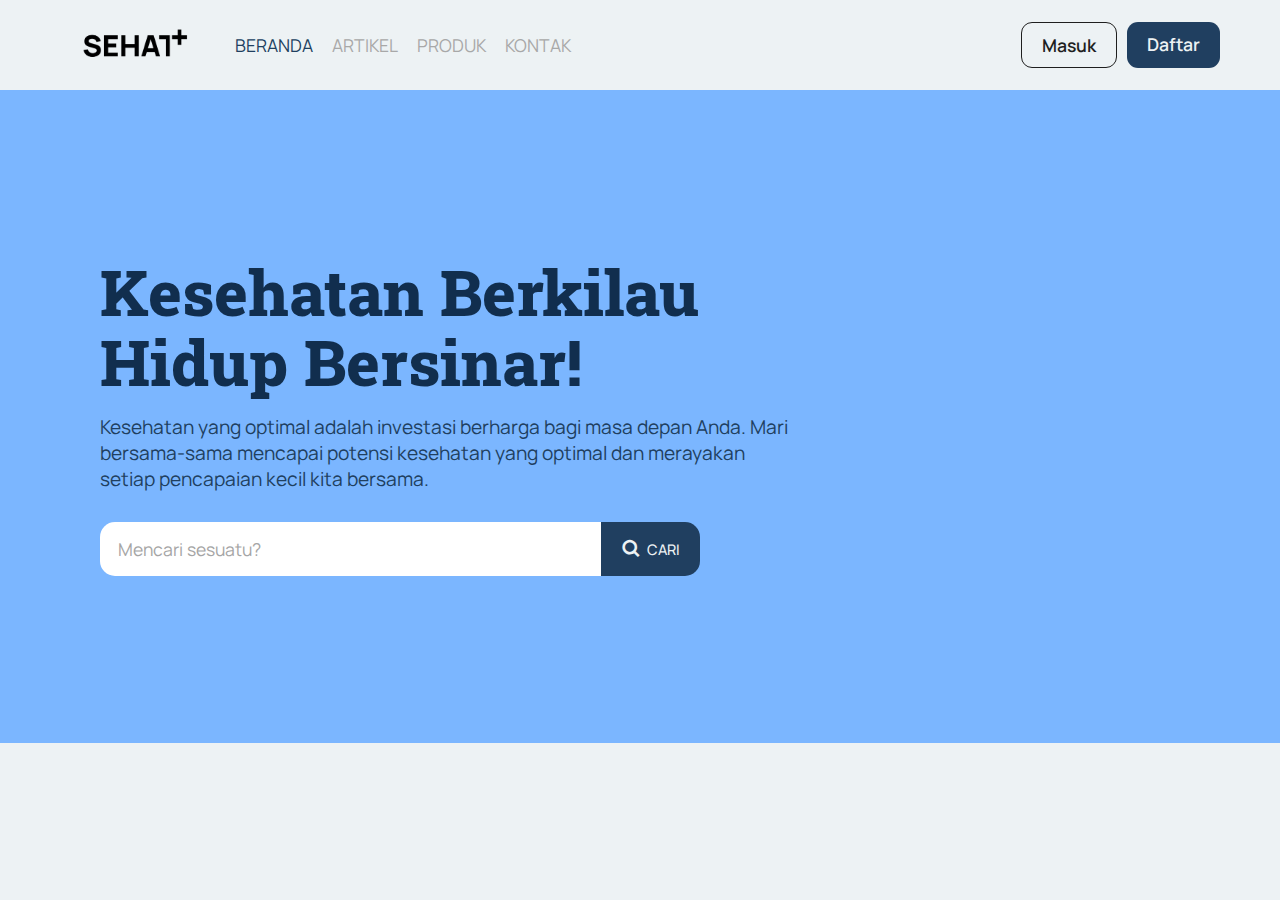
<file: web design/index.html>
<!DOCTYPE html>
<html lang="en">

<head>
    <meta charset="UTF-8">
    <meta name="viewport" content="width=device-width, initial-scale=1.0">
    <title>Document</title>
    <link rel="stylesheet" href="css/global.css">
    <link rel="stylesheet" href="css/index.css">
    <link href='https://unpkg.com/boxicons@2.1.4/css/boxicons.min.css' rel='stylesheet'>
    <link rel="shortcut icon" href="assets/icon.png" type="image/x-icon">
</head>

<body>
    <div class="bungkus-semua">
        <div class="dafmas-bungkus hide">
            <i class='bx bx-x'></i>
            <div class="masdaf-bungkus">
                <div class="masuk bg-sama hide">
                    <h1 class="title-masdaf">Masuk</h1>
                    <p class="label">Nama Pengguna</p>
                    <input type="text" name="namaPemgguna-masuk" id="namaPemgguna-masuk" class="inp-user"
                        placeholder="Nama Pengguna">
                    <p class="label">Password</p>
                    <input type="password" name="password-masuk" id="password-masuk" class="inp-user"
                        placeholder="Password">
                    <p class="lupa-pass">Lupa password?</p>
                    <div class="btn-masdaf">masuk</div>
                    <p class="switch-daf">Belum punya akun? <b>Daftar</b></p>
                </div>
                <div class="daftar bg-sama">
                    <h1 class="title-masdaf">Daftar</h1>
                    <p class="label">Email</p>
                    <input type="email" name="email-daftar" id="email-daftar" class="inp-user" placeholder="Isi Email">
                    <p class="label">Nama Pengguna</p>
                    <input type="text" name="namaPemgguna-daftar" id="namaPemgguna-daftar" class="inp-user"
                        placeholder="Nama Pengguna">
                    <p class="label">Password</p>
                    <input type="password" name="password-daftar" id="password-daftar" class="inp-user"
                        placeholder="Password minimal 8 karakter">
                    <div class="btn-masdaf">Daftar</div>
                    <p class="switch-mas">Sudah punya akun? <b>Masuk</b></p>
                </div>
                <div class="dengan-google">
                    <p>atau</p>
                    <div class="google">
                        <i class='bx bxl-google'></i>
                        <h3>masuk dengan google</h3>
                    </div>
                </div>
            </div>
        </div>
        <header class="nav">
            <div class="kiri">
                <img src="assets/logo.png" alt="">
            </div>
            <div class="kanan none">
                <div class="kanan-abs">
                    <ul>
                        <li><a href="index.html">beranda</a></li>
                        <li><a href="artikel.html">artikel</a></li>
                        <li><a href="produk.html">produk</a></li>
                        <li><a href="#kontak">kontak</a></li>
                    </ul>
                    <div class="masdaf">
                        <span class="dafmas masuk">Masuk</span>
                        <span class="dafmas">Daftar</span>
                        <h1 class="nama-pengguna hide">Nama Anda</h1>
                        <div class="profil-icon hide"><i class="bx bxs-user"></i></div>
                    </div>
                </div>
            </div>
            <div class="menu-click">
                <div class="menu"></div>
            </div>
        </header>
        <div class="bungkus-main">
            <main>
                <div class="konten bungkus-banner">
                    <div class="banner">
                        <h1 class="slogan-utama">Kesehatan Berkilau<br>Hidup Bersinar!</h1>
                        <p class="slogan-paraf">Kesehatan yang optimal adalah investasi berharga bagi masa depan Anda.
                            Mari
                            bersama-sama mencapai potensi kesehatan
                            yang optimal dan merayakan setiap pencapaian kecil kita bersama.</p>
                        <div class="pencarian">
                            <div class="cari">
                                <input type="text" id="data-pencarian" class="data-pencarian"
                                    placeholder="Mencari sesuatu?">
                                <div class="hasil-cari hide">
                                </div>
                            </div>
                            <div class="ikon-cari">
                                <i class='bx bx-search'></i>
                                <p>cari</p>
                            </div>
                        </div>
                    </div>
                    <div class="img-banner">
                        <!-- https://www.freepik.com/free-photo/smiling-asian-doctor-female-nurse-holding-clipboard-pen-wearing-uniform-with-gloves-writing-pati_20091838.htm -->
                    </div>
                    <div class="dekorasi-banner"></div>
                </div>
                <div class="konten layanan">
                    <div class="head-konten">
                        <h1 class="title-head">penunjang kesehatan</h1>
                    </div>
                    <div class="bungkus-layanan">
                        <div class="kertas-layanan">
                            <div class="img-layanan">
                                <div class="img-lyn">
                                    <img src="assets/icon.png" alt="">
                                </div>
                            </div>
                            <div class="teks-layanan">
                                <h1 class="nama-layanan">Nama Layanan</h1>
                                <p class="paraf-layanan">Lorem ipsum dolor sit amet consectetur adipisicing elit. Magni
                                    animi reiciendis amet libero soluta sunt omnis asperiores aliquam repellat, ratione
                                    tenetur, temporibus deleniti quisquam itaque voluptatum natus? Ducimus, unde harum?
                                </p>
                                <span class="coba-layanan">coba</span>
                            </div>
                        </div>
                        <div class="kertas-layanan">
                            <div class="img-layanan">
                                <div class="img-lyn">
                                    <img src="assets/icon.png" alt="">
                                </div>
                            </div>
                            <div class="teks-layanan">
                                <h1 class="nama-layanan">Nama Layanan</h1>
                                <p class="paraf-layanan">Lorem ipsum dolor sit amet consectetur adipisicing elit. Magni
                                    animi reiciendis amet libero soluta sunt omnis asperiores aliquam repellat, ratione
                                    tenetur, temporibus deleniti quisquam itaque voluptatum natus? Ducimus, unde harum?
                                </p>
                                <span class="coba-layanan">coba</span>
                            </div>
                        </div>
                        <div class="kertas-layanan">
                            <div class="img-layanan">
                                <div class="img-lyn">
                                    <img src="assets/icon.png" alt="">
                                </div>
                            </div>
                            <div class="teks-layanan">
                                <h1 class="nama-layanan">Nama Layanan</h1>
                                <p class="paraf-layanan">Lorem ipsum dolor sit amet consectetur adipisicing elit. Magni
                                    animi reiciendis amet libero soluta sunt omnis asperiores aliquam repellat, ratione
                                    tenetur, temporibus deleniti quisquam itaque voluptatum natus? Ducimus, unde harum?
                                </p>
                                <span class="coba-layanan">coba</span>
                            </div>
                        </div>
                    </div>
                </div>
                <div class="konten artikel">
                    <div class="head-konten">
                        <h1 class="title-head">baca artikel baru</h1>
                    </div>
                    <div class="bungkus-artikel">
                        <div class="kertas-artikel">
                            <div class="img-artikel">
                                <img src="assets/artikel/bahaya-merokok.jpg" alt="">
                            </div>
                            <div class="teks-artikel">
                                <h1 class="judul-artikel">Bahaya Merokok</h1>
                                <p class="prev-artikel">Lorem ipsum dolor sit amet, consectetur adipisicing elit.
                                    Officia ad,
                                    illum repudiandae laudantium asperiores temporibus.</p>
                                <a href="">
                                    <div class="baca-lengkap">Baca Selengkapnya</div>
                                </a>
                            </div>
                        </div>
                        <div class="kertas-artikel">
                            <div class="img-artikel">
                                <img src="assets/artikel/bahaya-mie-instan.jpg" alt="">
                            </div>
                            <div class="teks-artikel">
                                <h1 class="judul-artikel">Bahaya Mie Instan</h1>
                                <p class="prev-artikel">Lorem ipsum dolor sit amet, consectetur adipisicing elit.
                                    Officia ad,
                                    illum repudiandae laudantium asperiores temporibus.</p>
                                <a href="">
                                    <div class="baca-lengkap">Baca Selengkapnya</div>
                                </a>
                            </div>
                        </div>
                        <div class="kertas-artikel">
                            <div class="img-artikel">
                                <img src="assets/artikel/manfaat-apel.jpg" alt="">
                            </div>
                            <div class="teks-artikel">
                                <h1 class="judul-artikel">Manfaat Apel</h1>
                                <p class="prev-artikel">Lorem ipsum dolor sit amet, consectetur adipisicing elit.
                                    Officia ad,
                                    illum repudiandae laudantium asperiores temporibus.</p>
                                <a href="">
                                    <div class="baca-lengkap">Baca Selengkapnya</div>
                                </a>
                            </div>
                        </div>
                        <div class="kertas-artikel">
                            <div class="img-artikel">
                                <img src="assets/artikel/manfaat-ikan.webp" alt="">
                            </div>
                            <div class="teks-artikel">
                                <h1 class="judul-artikel">Manfaat Ikan</h1>
                                <p class="prev-artikel">Lorem ipsum dolor sit amet, consectetur adipisicing elit.
                                    Officia ad,
                                    illum repudiandae laudantium asperiores temporibus.</p>
                                <a href="">
                                    <div class="baca-lengkap">Baca Selengkapnya</div>
                                </a>
                            </div>
                        </div>
                    </div>
                    <div class="head-konten">
                        <a href="artikel.html" class="halaman-arahan">lihat semua</a>
                    </div>
                </div>
            </main>
        </div>
    </div>
</body>
<script src="https://code.jquery.com/jquery-3.7.0.js" integrity="sha256-JlqSTELeR4TLqP0OG9dxM7yDPqX1ox/HfgiSLBj8+kM="
    crossorigin="anonymous"></script>
<script src="js/script.js"></script>

</html>
</file>
<file: web design/css/global.css>
@import url('https://fonts.googleapis.com/css2?family=Manrope:wght@200;300;400;500;600;700;800&family=Roboto+Slab:wght@100;300;400;500;600;700;800;900&display=swap');

* {
    margin: 0;
    padding: 0;
    font-family: 'Manrope', sans-serif;
    box-sizing: border-box;
    color: #1f1f1f;
}

:root {
    --merah: #cf5b68;
    --backColor: #EDF2F4;
    --biru: #203f60;
}

body {
    width: 100%;
    height: 100vh;
    overflow: hidden;
}

.hide {
    display: none;
}

.menu-click {
    width: fit-content;
    height: 30px;
    display: none;
    place-content: center;
}

.menu {
    width: 30px;
    height: 3px;
    border-radius: 50px;
    background-color: #1f1f1f;
    position: relative;
    transition: 0.5s;
}

.menu::before {
    content: '';
    width: 30px;
    height: 3px;
    border-radius: 50px;
    background-color: #1f1f1f;
    position: absolute;
    top: -8px;
    rotate: 0;
    transition: 0.5s;
}

.menu::after {
    content: '';
    width: 30px;
    height: 3px;
    border-radius: 50px;
    background-color: #1f1f1f;
    position: absolute;
    bottom: -8px;
    rotate: 0;
    transition: 0.5s;
}

.menu-click.close .menu::before {
    rotate: 45deg;
    top: 0;
}

.menu-click.close .menu::after {
    rotate: -45deg;
    bottom: 0;
}

.menu-click.close .menu {
    background: none;
}

body {
    background-color: var(--backColor);
}

.bungkus-semua {
    width: 100%;
    height: 100vh;
    overflow: hidden;
}

.nav {
    display: flex;
    align-items: center;
    padding: 20px 60px;
    position: relative;
}

.kiri {
    width: fit-content;
    height: 50px;
    display: flex;
    align-items: center;
}

.kiri img {
    height: 100%;
}

.kanan {
    width: 100%;
}

.kanan-abs {
    display: flex;
    justify-content: space-between;
    align-items: center;
    height: 100%;
}

.kanan-abs ul {
    margin-left: 20px;
}

.kanan-abs ul li {
    display: inline-block;
    margin: 8px;
    position: relative;
    font-size: 1.1em;
}

.kanan-abs ul li::before {
    content: '';
    width: 0;
    height: 2px;
    background-color: var(--merah);
    position: absolute;
    bottom: -1px;
    transition: 0.5s;
}

.kanan-abs ul li:hover::before {
    width: 100%;
}

.kanan-abs ul li:hover a {
    color: #1f1f1f;
}

.kanan-abs ul li a {
    text-decoration: none;
    text-transform: uppercase;
    color: #a8a8a8;
}

.kanan-abs ul li:nth-child(1) a {
    color: var(--biru);
}

.masdaf {
    display: flex;
}

.dafmas {
    padding: 10px 20px;
    background-color: var(--biru);
    font-weight: 600;
    font-size: 1.1em;
    border-radius: 11px;
    color: #EDF2F4;
    cursor: pointer;
    margin-left: 10px;
}

.masuk {
    background: none;
    border: 1px solid #1f1f1f;
    color: #1f1f1f;
}

.profil-icon {
    padding: 15px;
    border-radius: 50%;
    border: 1px solid #1f1f1f;
    font-size: 1.3em;
}

.profil-icon a {
    text-decoration: none;
}

.profil-icon i {
    display: flex;
}

.nama-pengguna {
    font-size: 1.4em;
}

@media (max-width: 770px) {
    .menu-click {
        display: grid;
    }

    .nav {
        padding: 10px 0;
        padding-right: 30px;
        padding-left: 30px;
    }

    .kanan-abs ul li,
    .masdaf {
        border-bottom: 1px solid #a8a8a8;
    }

    .kanan {
        position: absolute;
        right: 0;
        top: 100%;
        background-color: var(--backColor);
        width: 200px;
        height: fit-content;
        border: 1px solid #a8a8a8;
        border-bottom: 0;
        transition: 0.5s;
        z-index: 999;
    }

    .kanan.none {
        width: 0;
    }

    .kanan.none>* {
        display: none;
    }

    .kanan-abs {
        justify-content: inherit;
        flex-direction: column-reverse;
    }

    .kanan-abs ul {
        display: flex;
        flex-direction: column;
        margin-left: 0;
        width: 100%;
    }

    .kanan-abs ul li {
        padding: 15px;
        margin: 0;
        display: grid;
        place-content: center;
    }

    .kanan-abs ul li a {
        font-weight: 800;
    }

    .profil-icon {
        display: flex;
        width: fit-content;
        height: fit-content;
        margin-bottom: 20px;
    }

    .masdaf {
        flex-direction: column-reverse;
        align-items: center;
        padding: 20px;
    }

    .menu-click {
        width: 100%;
        justify-content: end;
    }
}

@media screen and (max-width: 475px){
    .nav {
        padding-left: 10px;
        padding-right: 25px;
    }
}
</file>
<file: web design/css/index.css>
:root {
    --merah: #f44156;
    --backColor: #EDF2F4;
    --whiteBrown: #ffffff;
    --biru: #203f60;
}

.hide {
    display: none;
}

.bungkus-main {
    width: 100%;
    height: 680px;
    overflow-y: auto;
}

main {
    height: 100%;
}

.konten {
    padding: 0 100px;
    width: 100%;
    height: 680px;
}

.bungkus-banner {
    display: flex;
    align-items: center;
    flex-wrap: wrap;
    background-color: #7bb6ff;
    height: 96%;
    position: relative;
    justify-content: space-between;
}

.banner {
    width: 700px;
    height: 100%;
    display: flex;
    flex-direction: column;
    justify-content: center;
}

.slogan-utama {
    font-size: 4em;
    font-weight: 800;
    line-height: 70px;
    font-family: 'Roboto Slab',
        serif;
        color: #112e4e;
}

.slogan-paraf {
    font-size: 1.2em;
    margin-top: 18px;
    color: #203f60;
}

.img-banner {
    background-image: url("../assets/dokter.png");
    background-repeat: no-repeat;
    background-position: center bottom;
    background-position-x: 50%;
    background-size: 165%;
    width: 600px;
    height: 100%;
    position: relative;
    z-index: 1;
}

.pencarian {
    width: 600px;
    height: fit-content;
    position: relative;
    display: flex;
    border-radius: 15px;
    margin-top: 30px;
}

.cari {
    width: 100%;
}

.ikon-cari {
    display: flex;
    align-items: center;
    justify-content: center;
    background-color: var(--biru);
    padding: 0 20px;
    border-radius: 0 15px 15px 0;
    font-size: 1.3em;
    cursor: pointer;
}

.ikon-cari i,
.ikon-cari p {
    color: var(--backColor);
}

.ikon-cari i {
    font-weight: 800;
    margin-right: 5px;
}

.ikon-cari p {
    text-transform: uppercase;
    font-size: 0.7em;
    font-weight: 500;
}

.data-pencarian {
    width: 100%;
    height: fit-content;
    padding: 15px 18px;
    border: 0;
    outline: 0;
    font-size: 1.1em;
    border-radius: 15px 0 0 15px;
}

.data-pencarian::-webkit-input-placeholder {
    color: #a5a5a5;
}

.hasil-cari {
    position: absolute;
    width: 100%;
    max-height: 390px;
    top: 100%;
    background-color: var(--backColor);
    border-radius: 15px;
    border-top: 0;
    overflow-y: auto;
    box-shadow: 10px 10px 10px #dddddd;
}

.hasil-cari a {
    text-decoration: none;
}

.kertas-hasil {
    width: 100%;
    height: 130px;
    display: flex;
    padding: 8px;
}

.img-hasil {
    width: 180px;
    height: 100%;
    border-radius: 10px;
    display: grid;
    place-content: center;
    overflow: hidden;
    margin-right: 20px;
}

.img-hasil img {
    width: 100%;
}

.judul-hasil {
    -webkit-line-clamp: 1;
    overflow: hidden;
    display: -webkit-box;
    -webkit-box-orient: vertical;
    width: 340px;
}

.prev-hasil {
    -webkit-line-clamp: 2;
    overflow: hidden;
    display: -webkit-box;
    -webkit-box-orient: vertical;
    width: 340px;
    font-size: 0.9em;
}

.head-konten {
    width: 100%;
    height: fit-content;
    padding: 40px 0;
    display: grid;
    place-content: center;
}

.title-head {
    text-transform: capitalize;
    font-size: 2.1em;
    font-weight: 800;
}

.layanan {
    height: fit-content;
    margin-bottom: 30px;
}

.bungkus-layanan {
    display: flex;
    justify-content: space-between;
    margin-top: 10px;
}

.kertas-layanan {
    width: 400px;
    height: 160px;
    display: flex;
    background-color: var(--whiteBrown);
    box-shadow: 10px 10px 15px #dddddd, -10px -10px 15px #fdfdfd;
    border-radius: 20px;
    border: 1px solid #ffffff;
}

.kertas-layanan:nth-child(3) {
    margin-right: 0;
}

.teks-layanan {
    width: 258px;
    padding: 10px 0;
}

.img-layanan {
    width: 140px;
    height: 100%;
    display: grid;
    place-content: center;
}

.img-lyn {
    width: 70px;
    height: 70px;
    border-radius: 50%;
    overflow: hidden;
}

.img-lyn img {
    height: 100%;
}

.nama-layanan {
    font-size: 1.8em;
}

.paraf-layanan {
    -webkit-line-clamp: 2;
    overflow: hidden;
    display: -webkit-box;
    -webkit-box-orient: vertical;
    width: 100%;
    margin-top: 2px;
    margin-bottom: 18px;
}

.coba-layanan {
    padding: 7px 30px;
    background-color: var(--biru);
    border-radius: 50px;
    color: var(--backColor);
    text-transform: uppercase;
    font-weight: 800;
    cursor: pointer;
}

.halaman-arahan {
    text-transform: capitalize;
    color: var(--merah);
}

.bungkus-artikel {
    display: flex;
    justify-content: space-between;
    overflow-x: auto;
    padding: 20px;
}

.kertas-artikel {
    width: 290px;
    height: 355px;
    background-color: var(--biru);
    border-radius: 10px;
    overflow: hidden;
}

.img-artikel {
    height: 174px;
    overflow: hidden;
    margin-bottom: 10px;
    display: grid;
    place-content: center;
}

.teks-artikel {
    padding: 0 20px;
}

.teks-artikel a {
    text-decoration: none;
}

.judul-artikel {
    -webkit-line-clamp: 1;
    overflow: hidden;
    display: -webkit-box;
    -webkit-box-orient: vertical;
    width: 100%;
    font-size: 1.6em;
    color: #ffffff;
}

.prev-artikel {
    -webkit-line-clamp: 2;
    overflow: hidden;
    display: -webkit-box;
    -webkit-box-orient: vertical;
    width: 100%;
    margin: 4px 0;
    color: #c9c9c9;
}

.baca-lengkap {
    width: 100%;
    padding: 8px 20px;
    border-radius: 5px;
    background-color: var(--backColor);
    color: var(--biru);
    display: grid;
    place-content: center;
    margin-top: 30px;
    font-weight: 700;
}

.img-artikel img {
    width: 100%;
}

@media screen and (max-width: 1024px) {
    .img-banner {
        background-image: none;
        display: none;
    }
}

@media screen and (max-width: 720px) {}

@media screen and (max-width: 366px) {}
</file>
